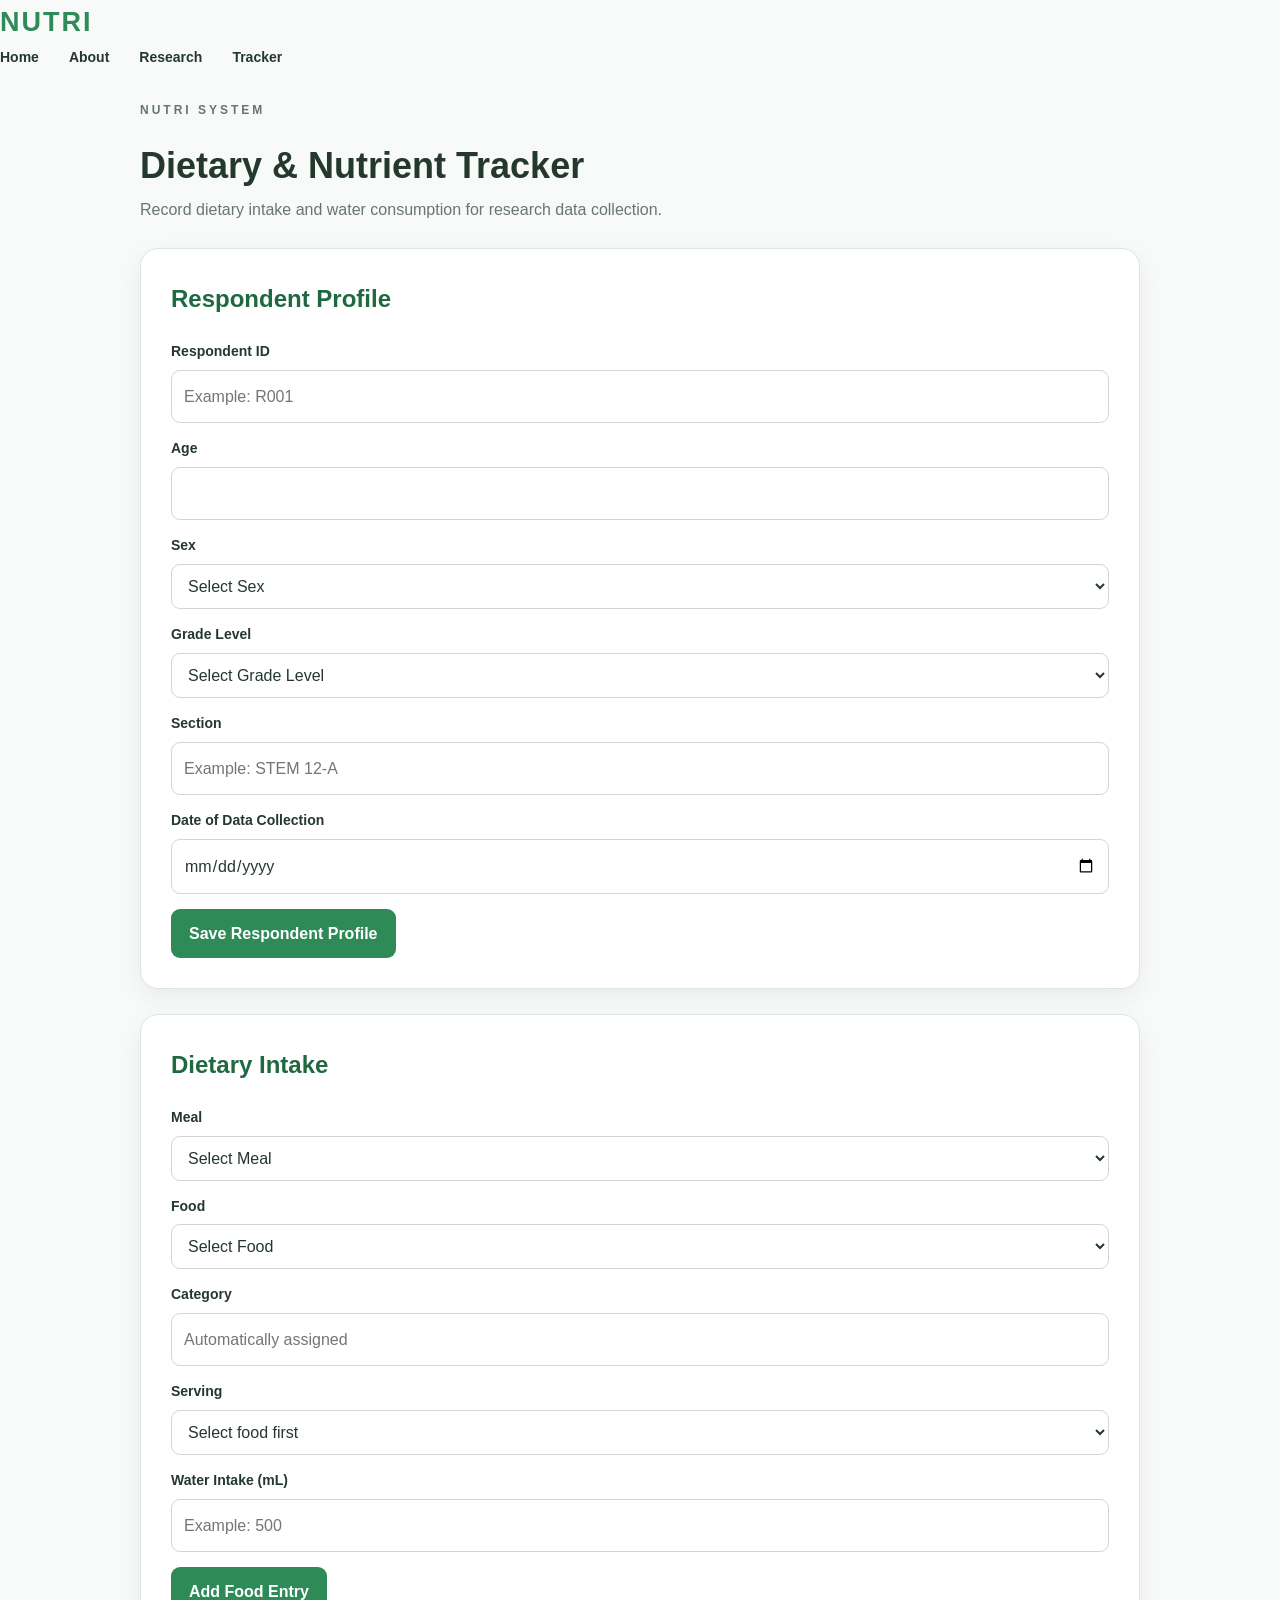
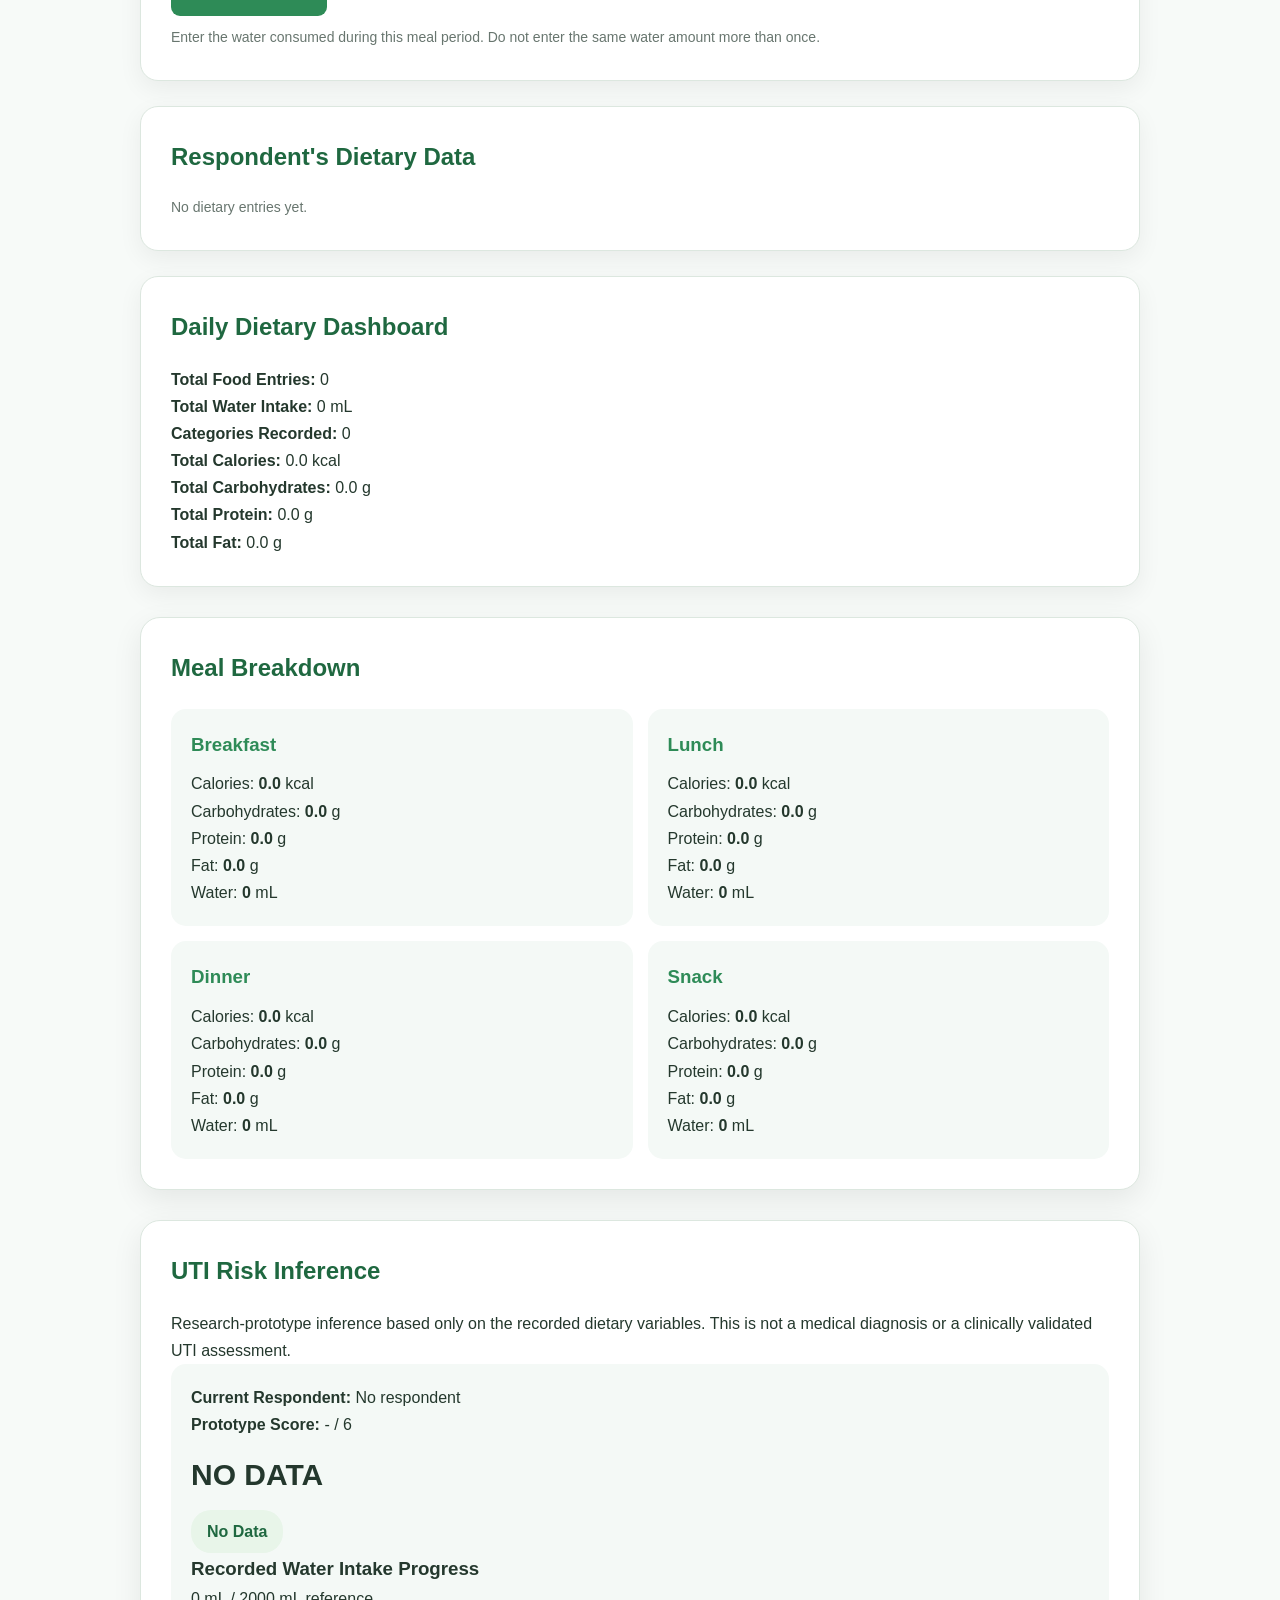
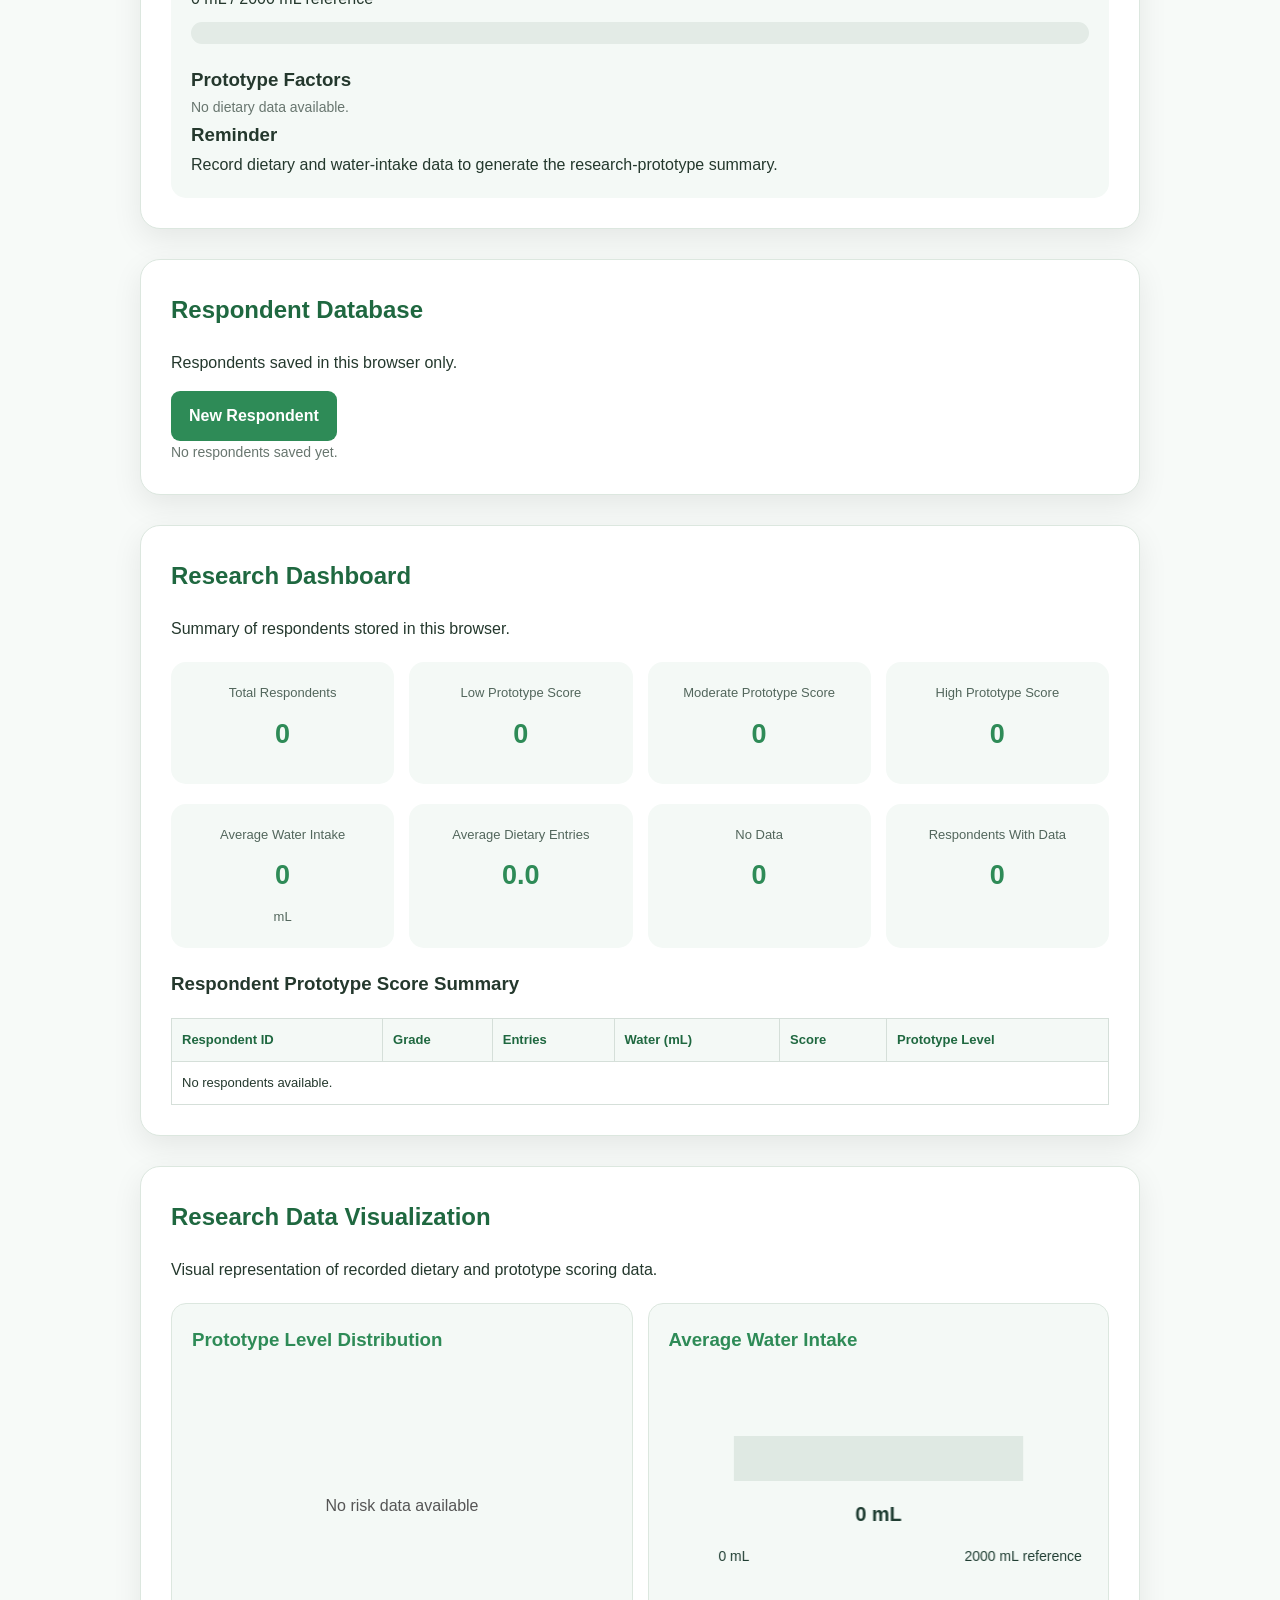
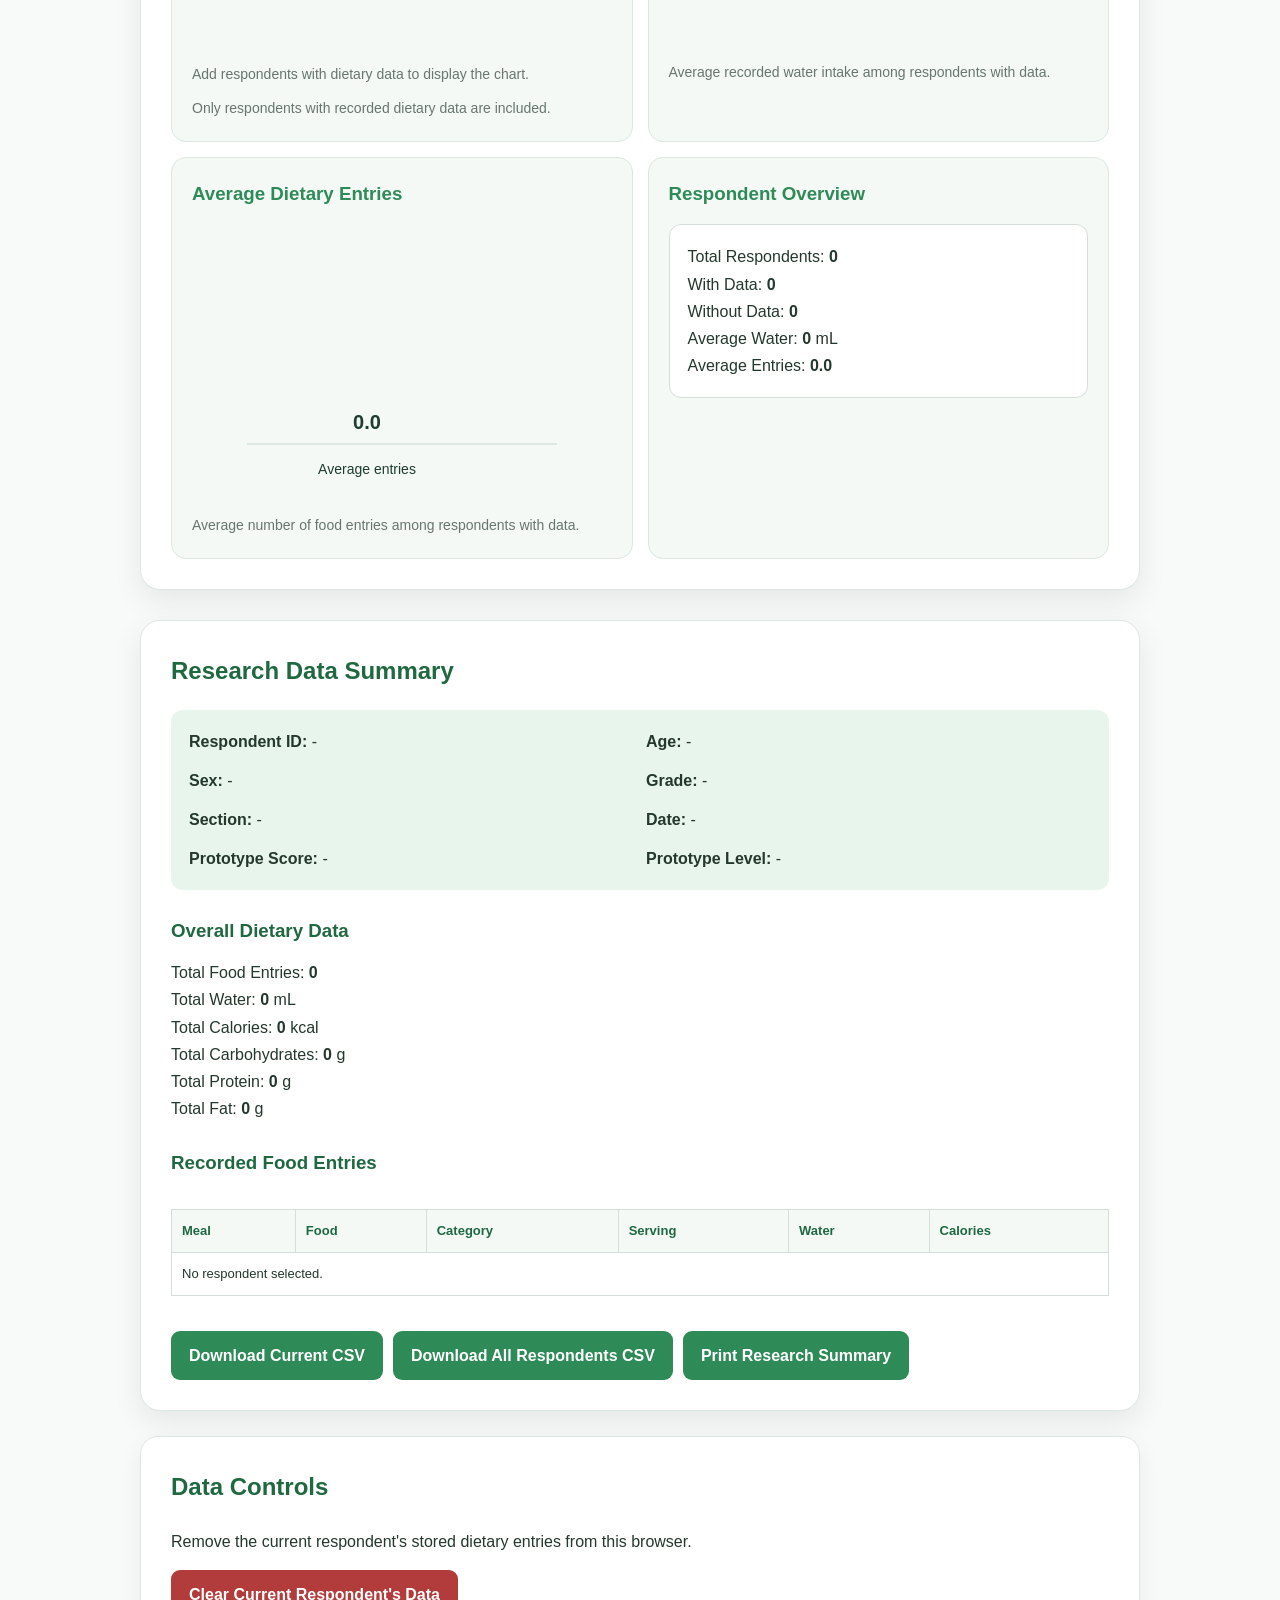
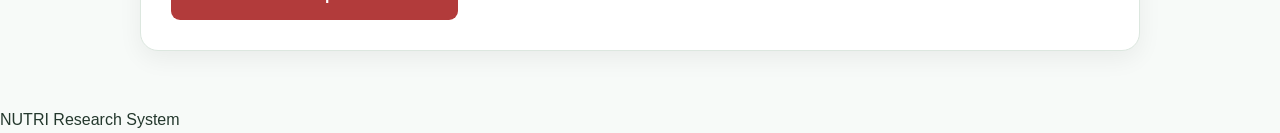
<file: tracker.html>
<!DOCTYPE html>
<html lang="en">
<head>
<meta charset="UTF-8">
<meta name="viewport" content="width=device-width, initial-scale=1.0">
<title>NUTRI - Tracker</title>
<link rel="stylesheet" href="style.css">

<style>
.database,
.risk-section,
.research-dashboard,
.visualization-section,
.meal-breakdown,
.research-summary {
    background-color: #fff;
    max-width: 1000px;
    margin: 30px auto 0;
    padding: 30px;
    border-radius: 20px;
    box-shadow: 0 10px 30px rgba(0,0,0,.08);
    box-sizing: border-box;
}

.tracker {
    padding: 30px 20px;
}

.tracker-form,
.entries,
.summary {
    max-width: 1000px;
    margin: 25px auto;
    padding: 30px;
    background: #fff;
    border-radius: 18px;
    box-shadow: 0 8px 24px rgba(0,0,0,.06);
    box-sizing: border-box;
}

.tracker-form label {
    display: block;
    margin: 14px 0 6px;
    font-weight: 600;
}

.tracker-form input,
.tracker-form select {
    width: 100%;
    padding: 12px;
    border: 1px solid #ccd8d0;
    border-radius: 9px;
    box-sizing: border-box;
    font: inherit;
}

.tracker button {
    cursor: pointer;
    border: 0;
    border-radius: 9px;
    padding: 11px 18px;
    margin-top: 15px;
    background: #2e8b57;
    color: #fff;
    font-weight: 600;
}

.tracker button:hover {
    filter: brightness(.92);
}

.risk-card,
.dashboard-card,
.respondent-card,
.meal-card,
.chart-card {
    background: #f4f9f6;
    padding: 20px;
    border-radius: 15px;
}

.risk-level {
    font-size: 30px;
    font-weight: 700;
    margin: 10px 0;
}

.risk-badge {
    display: inline-block;
    padding: 8px 16px;
    border-radius: 20px;
    background: #e8f5e9;
    font-weight: 700;
}

.risk-factor {
    background: #fff;
    border: 1px solid #d5dfd9;
    padding: 12px;
    border-radius: 10px;
    margin-top: 10px;
}

.progress-container {
    height: 22px;
    background: #e3ebe6;
    border-radius: 20px;
    overflow: hidden;
    margin-top: 10px;
}

.progress-bar {
    height: 100%;
    width: 0;
    background: #2e8b57;
    transition: width .3s;
}

.dashboard-grid {
    display: grid;
    grid-template-columns: repeat(4, 1fr);
    gap: 15px;
    margin: 20px 0;
}

.dashboard-card {
    text-align: center;
}

.dashboard-card h3 {
    font-size: 27px;
    margin: 7px 0;
    color: #2e8b57;
}

.dashboard-card p {
    margin: 0;
    color: #52665c;
}

.respondent-buttons {
    display: flex;
    gap: 10px;
    flex-wrap: wrap;
}

.respondent-buttons button {
    margin-top: 8px;
}

.danger-button {
    background: #b23b3b !important;
}

.secondary-button {
    background: #52665c !important;
}

.meal-grid,
.visualization-grid {
    display: grid;
    grid-template-columns: repeat(2, minmax(0, 1fr));
    gap: 15px;
    margin-top: 20px;
}

.meal-card h3,
.chart-card h3 {
    margin-top: 0;
    color: #2e8b57;
}

.research-dashboard table,
.research-summary table {
    width: 100%;
    border-collapse: collapse;
    margin-top: 18px;
}

.research-dashboard th,
.research-dashboard td,
.research-summary th,
.research-summary td {
    border: 1px solid #d5dfd9;
    padding: 10px;
    text-align: left;
}

.research-dashboard th,
.research-summary th {
    background: #f4f9f6;
}

.research-dashboard-wrapper {
    overflow-x: auto;
}

.chart-container {
    width: 100%;
    min-height: 260px;
    display: flex;
    justify-content: center;
    align-items: center;
}

canvas {
    max-width: 100%;
    height: auto;
}

.chart-note,
.no-data {
    color: #68766f;
    font-size: 14px;
}

.chart-legend {
    margin-top: 12px;
}

.legend-row {
    display: flex;
    justify-content: space-between;
    padding: 7px 0;
    border-bottom: 1px solid #d5dfd9;
}

.visualization-summary {
    background: #fff;
    border: 1px solid #d5dfd9;
    border-radius: 12px;
    padding: 18px;
}

.research-info {
    display: grid;
    grid-template-columns: repeat(2, minmax(0, 1fr));
    gap: 12px;
}

.food-entry {
    background: #f4f9f6;
    padding: 16px;
    border-radius: 12px;
    margin: 12px 0;
}

.export-buttons {
    display: flex;
    gap: 10px;
    flex-wrap: wrap;
    margin-top: 20px;
}

@media(max-width:800px) {
    .dashboard-grid {
        grid-template-columns: repeat(2, 1fr);
    }

    .meal-grid,
    .visualization-grid {
        grid-template-columns: 1fr;
    }
}

@media(max-width:500px) {
    .dashboard-grid,
    .research-info {
        grid-template-columns: 1fr;
    }

    .tracker-form,
    .entries,
    .summary,
    .database,
    .risk-section,
    .research-dashboard,
    .visualization-section,
    .meal-breakdown,
    .research-summary {
        padding: 20px;
    }
}

@media print {
    nav,
    .tracker-form,
    .entries,
    .summary,
    .database,
    .risk-section,
    .research-dashboard,
    .visualization-section,
    .export-buttons,
    footer {
        display: none !important;
    }

    .tracker {
        padding: 0;
    }

    .meal-breakdown,
    .research-summary {
        display: block !important;
        box-shadow: none;
        max-width: 100%;
        padding: 10px;
    }
}
</style>
</head>

<body>

<nav>
    <div class="logo">NUTRI</div>

    <div class="nav-links">
        <a href="index.html">Home</a>
        <a href="index.html#about">About</a>
        <a href="index.html#research">Research</a>
        <a href="tracker.html">Tracker</a>
    </div>
</nav>

<section class="tracker">

    <p class="small-title">NUTRI SYSTEM</p>

    <h1>Dietary &amp; Nutrient Tracker</h1>

    <p>
        Record dietary intake and water consumption for research data collection.
    </p>

    <!-- RESPONDENT PROFILE -->

    <div class="tracker-form">

        <h2>Respondent Profile</h2>

        <label for="respondentId">Respondent ID</label>
        <input
            id="respondentId"
            type="text"
            placeholder="Example: R001"
        >

        <label for="age">Age</label>
        <input
            id="age"
            type="number"
            min="1"
            max="100"
        >

        <label for="sex">Sex</label>

        <select id="sex">
            <option value="">Select Sex</option>
            <option>Male</option>
            <option>Female</option>
            <option>Prefer not to say</option>
        </select>

        <label for="gradeLevel">Grade Level</label>

        <select id="gradeLevel">
            <option value="">Select Grade Level</option>
            <option>Grade 11</option>
            <option>Grade 12</option>
        </select>

        <label for="section">Section</label>

        <input
            id="section"
            type="text"
            placeholder="Example: STEM 12-A"
        >

        <label for="dateCollected">Date of Data Collection</label>

        <input
            id="dateCollected"
            type="date"
        >

        <button type="button" onclick="saveRespondentProfile()">
            Save Respondent Profile
        </button>

        <p id="profileStatus" aria-live="polite"></p>

    </div>


    <!-- DIETARY INTAKE -->

    <div class="tracker-form">

        <h2>Dietary Intake</h2>

        <label for="meal">Meal</label>

        <select id="meal">
            <option value="">Select Meal</option>
            <option>Breakfast</option>
            <option>Lunch</option>
            <option>Dinner</option>
            <option>Snack</option>
        </select>

        <label for="food">Food</label>

        <select id="food" onchange="updateFoodOptions()">
            <option value="">Select Food</option>
            <option value="rice">Rice</option>
            <option value="egg">Egg</option>
            <option value="chicken">Chicken</option>
            <option value="vegetables">Vegetables</option>
            <option value="fruit">Fruit</option>
        </select>

        <label for="category">Category</label>

        <input
            id="category"
            type="text"
            readonly
            placeholder="Automatically assigned"
        >

        <label for="serving">Serving</label>

        <select id="serving">
            <option value="">Select food first</option>
        </select>

        <label for="waterIntake">Water Intake (mL)</label>

        <input
            id="waterIntake"
            type="number"
            min="0"
            step="1"
            placeholder="Example: 500"
        >

        <button type="button" onclick="addFood()">
            Add Food Entry
        </button>

        <p class="chart-note">
            Enter the water consumed during this meal period.
            Do not enter the same water amount more than once.
        </p>

    </div>


    <!-- DIETARY ENTRIES -->

    <div class="entries">

        <h2>Respondent's Dietary Data</h2>

        <div id="entriesList">
            <p class="no-data">No dietary entries yet.</p>
        </div>

    </div>


    <!-- DAILY DASHBOARD -->

    <div class="summary">

        <h2>Daily Dietary Dashboard</h2>

        <p>
            <strong>Total Food Entries:</strong>
            <span id="totalEntries">0</span>
        </p>

        <p>
            <strong>Total Water Intake:</strong>
            <span id="totalWater">0</span> mL
        </p>

        <p>
            <strong>Categories Recorded:</strong>
            <span id="totalCategories">0</span>
        </p>

        <p>
            <strong>Total Calories:</strong>
            <span id="totalCalories">0</span> kcal
        </p>

        <p>
            <strong>Total Carbohydrates:</strong>
            <span id="totalCarbs">0</span> g
        </p>

        <p>
            <strong>Total Protein:</strong>
            <span id="totalProtein">0</span> g
        </p>

        <p>
            <strong>Total Fat:</strong>
            <span id="totalFat">0</span> g
        </p>

    </div>


    <!-- MEAL BREAKDOWN -->

    <div class="meal-breakdown">

        <h2>Meal Breakdown</h2>

        <div class="meal-grid">

            <div class="meal-card">
                <h3>Breakfast</h3>

                <p>
                    Calories:
                    <strong id="breakfastCalories">0</strong> kcal
                </p>

                <p>
                    Carbohydrates:
                    <strong id="breakfastCarbs">0</strong> g
                </p>

                <p>
                    Protein:
                    <strong id="breakfastProtein">0</strong> g
                </p>

                <p>
                    Fat:
                    <strong id="breakfastFat">0</strong> g
                </p>

                <p>
                    Water:
                    <strong id="breakfastWater">0</strong> mL
                </p>
            </div>


            <div class="meal-card">
                <h3>Lunch</h3>

                <p>
                    Calories:
                    <strong id="lunchCalories">0</strong> kcal
                </p>

                <p>
                    Carbohydrates:
                    <strong id="lunchCarbs">0</strong> g
                </p>

                <p>
                    Protein:
                    <strong id="lunchProtein">0</strong> g
                </p>

                <p>
                    Fat:
                    <strong id="lunchFat">0</strong> g
                </p>

                <p>
                    Water:
                    <strong id="lunchWater">0</strong> mL
                </p>
            </div>


            <div class="meal-card">
                <h3>Dinner</h3>

                <p>
                    Calories:
                    <strong id="dinnerCalories">0</strong> kcal
                </p>

                <p>
                    Carbohydrates:
                    <strong id="dinnerCarbs">0</strong> g
                </p>

                <p>
                    Protein:
                    <strong id="dinnerProtein">0</strong> g
                </p>

                <p>
                    Fat:
                    <strong id="dinnerFat">0</strong> g
                </p>

                <p>
                    Water:
                    <strong id="dinnerWater">0</strong> mL
                </p>
            </div>


            <div class="meal-card">
                <h3>Snack</h3>

                <p>
                    Calories:
                    <strong id="snackCalories">0</strong> kcal
                </p>

                <p>
                    Carbohydrates:
                    <strong id="snackCarbs">0</strong> g
                </p>

                <p>
                    Protein:
                    <strong id="snackProtein">0</strong> g
                </p>

                <p>
                    Fat:
                    <strong id="snackFat">0</strong> g
                </p>

                <p>
                    Water:
                    <strong id="snackWater">0</strong> mL
                </p>
            </div>

        </div>

    </div>


    <!-- PROTOTYPE SCORING -->

    <div class="risk-section">

        <h2>UTI Risk Inference</h2>

        <p>
            Research-prototype inference based only on the recorded
            dietary variables. This is not a medical diagnosis or
            a clinically validated UTI assessment.
        </p>

        <div class="risk-card">

            <p>
                <strong>Current Respondent:</strong>
                <span id="riskRespondent">No respondent</span>
            </p>

            <p>
                <strong>Prototype Score:</strong>
                <span id="riskScore">-</span> / 6
            </p>

            <div id="riskLevel" class="risk-level">
                NO DATA
            </div>

            <span id="riskBadge" class="risk-badge">
                No Data
            </span>

            <h3>Recorded Water Intake Progress</h3>

            <p>
                <span id="waterProgressText">0</span> mL /
                2000 mL reference
            </p>

            <div class="progress-container">
                <div id="waterProgressBar" class="progress-bar"></div>
            </div>

            <h3>Prototype Factors</h3>

            <div id="riskFactors">
                <p class="no-data">No data available.</p>
            </div>

            <h3>Reminder</h3>

            <p id="healthReminder">
                Record dietary data to generate the research-prototype summary.
            </p>

        </div>

    </div>


    <!-- RESPONDENT DATABASE -->

    <div class="database">

        <h2>Respondent Database</h2>

        <p>Respondents saved in this browser only.</p>

        <button type="button" onclick="newRespondent()">
            New Respondent
        </button>

        <div id="respondentList"></div>

    </div>


    <!-- RESEARCH DASHBOARD -->

    <div class="research-dashboard">

        <h2>Research Dashboard</h2>

        <p>
            Summary of respondents stored in this browser.
        </p>

        <div class="dashboard-grid">

            <div class="dashboard-card">
                <p>Total Respondents</p>
                <h3 id="dashboardTotal">0</h3>
            </div>

            <div class="dashboard-card">
                <p>Low Prototype Score</p>
                <h3 id="dashboardLow">0</h3>
            </div>

            <div class="dashboard-card">
                <p>Moderate Prototype Score</p>
                <h3 id="dashboardModerate">0</h3>
            </div>

            <div class="dashboard-card">
                <p>High Prototype Score</p>
                <h3 id="dashboardHigh">0</h3>
            </div>

        </div>


        <div class="dashboard-grid">

            <div class="dashboard-card">
                <p>Average Water Intake</p>
                <h3 id="dashboardWater">0</h3>
                <p>mL</p>
            </div>

            <div class="dashboard-card">
                <p>Average Dietary Entries</p>
                <h3 id="dashboardEntries">0</h3>
            </div>

            <div class="dashboard-card">
                <p>No Data</p>
                <h3 id="dashboardNoData">0</h3>
            </div>

            <div class="dashboard-card">
                <p>Respondents With Data</p>
                <h3 id="dashboardWithData">0</h3>
            </div>

        </div>


        <h3>Respondent Prototype Score Summary</h3>

        <div class="research-dashboard-wrapper">

            <table>

                <thead>
                    <tr>
                        <th>Respondent ID</th>
                        <th>Grade</th>
                        <th>Entries</th>
                        <th>Water (mL)</th>
                        <th>Score</th>
                        <th>Prototype Level</th>
                    </tr>
                </thead>

                <tbody id="dashboardTableBody"></tbody>

            </table>

        </div>

    </div>


    <!-- VISUALIZATIONS -->

    <div class="visualization-section">

        <h2>Research Data Visualization</h2>

        <p>
            Visual representation of recorded dietary and prototype scoring data.
        </p>

        <div class="visualization-grid">

            <div class="chart-card">

                <h3>Prototype Level Distribution</h3>

                <div class="chart-container">
                    <canvas
                        id="riskChart"
                        width="420"
                        height="280"
                    ></canvas>
                </div>

                <div id="riskLegend" class="chart-legend"></div>

                <p class="chart-note">
                    Only respondents with recorded dietary data are included.
                </p>

            </div>


            <div class="chart-card">

                <h3>Average Water Intake</h3>

                <div class="chart-container">
                    <canvas
                        id="waterChart"
                        width="420"
                        height="280"
                    ></canvas>
                </div>

                <p class="chart-note">
                    Average recorded water intake among respondents with data.
                </p>

            </div>


            <div class="chart-card">

                <h3>Average Dietary Entries</h3>

                <div class="chart-container">
                    <canvas
                        id="entriesChart"
                        width="420"
                        height="280"
                    ></canvas>
                </div>

                <p class="chart-note">
                    Average number of food entries among respondents with data.
                </p>

            </div>


            <div class="chart-card">

                <h3>Respondent Overview</h3>

                <div class="visualization-summary">

                    <p>
                        Total Respondents:
                        <strong id="visualTotal">0</strong>
                    </p>

                    <p>
                        With Data:
                        <strong id="visualWithData">0</strong>
                    </p>

                    <p>
                        Without Data:
                        <strong id="visualNoData">0</strong>
                    </p>

                    <p>
                        Average Water:
                        <strong id="visualAverageWater">0</strong> mL
                    </p>

                    <p>
                        Average Entries:
                        <strong id="visualAverageEntries">0</strong>
                    </p>

                </div>

            </div>

        </div>

    </div>


    <!-- RESEARCH SUMMARY -->

    <div class="research-summary">

        <h2>Research Data Summary</h2>

        <div class="research-info">

            <div>
                <strong>Respondent ID:</strong>
                <span id="summaryRespondentId">-</span>
            </div>

            <div>
                <strong>Age:</strong>
                <span id="summaryAge">-</span>
            </div>

            <div>
                <strong>Sex:</strong>
                <span id="summarySex">-</span>
            </div>

            <div>
                <strong>Grade:</strong>
                <span id="summaryGrade">-</span>
            </div>

            <div>
                <strong>Section:</strong>
                <span id="summarySection">-</span>
            </div>

            <div>
                <strong>Date:</strong>
                <span id="summaryDate">-</span>
            </div>

            <div>
                <strong>Prototype Score:</strong>
                <span id="summaryRiskScore">-</span>
            </div>

            <div>
                <strong>Prototype Level:</strong>
                <span id="summaryRiskLevel">-</span>
            </div>

        </div>


        <h3>Overall Dietary Data</h3>

        <p>
            Total Food Entries:
            <strong id="summaryEntries">0</strong>
        </p>

        <p>
            Total Water:
            <strong id="summaryWater">0</strong> mL
        </p>

        <p>
            Total Calories:
            <strong id="summaryCalories">0</strong> kcal
        </p>

        <p>
            Total Carbohydrates:
            <strong id="summaryCarbs">0</strong> g
        </p>

        <p>
            Total Protein:
            <strong id="summaryProtein">0</strong> g
        </p>

        <p>
            Total Fat:
            <strong id="summaryFat">0</strong> g
        </p>


        <h3>Recorded Food Entries</h3>

        <div class="research-dashboard-wrapper">

            <table class="research-table">

                <thead>
                    <tr>
                        <th>Meal</th>
                        <th>Food</th>
                        <th>Category</th>
                        <th>Serving</th>
                        <th>Water</th>
                        <th>Calories</th>
                    </tr>
                </thead>

                <tbody id="researchTableBody"></tbody>

            </table>

        </div>


        <div class="export-buttons">

            <button type="button" onclick="downloadCSV()">
                Download Current CSV
            </button>

            <button type="button" onclick="downloadAllCSV()">
                Download All Respondents CSV
            </button>

            <button type="button" onclick="printResearchSummary()">
                Print Research Summary
            </button>

        </div>

    </div>


    <!-- DATA CONTROLS -->

    <div class="tracker-form">

        <h2>Data Controls</h2>

        <p>
            Remove the current respondent's stored dietary entries from this browser.
        </p>

        <button
            type="button"
            class="danger-button"
            onclick="clearCurrentData()"
        >
            Clear Current Respondent's Data
        </button>

    </div>

</section>


<footer>
    <p>NUTRI Research System</p>
</footer>


<script>
"use strict";

/* =====================================
   NUTRIENT DATABASE
===================================== */

// Approximate values per listed standard serving.
// Verify values against the nutrient reference selected for your study.

const nutrientDatabase = {

    rice: {
        name: "Rice",
        category: "Grain",
        calories: 205,
        carbohydrates: 45,
        protein: 4,
        fat: 0.4
    },

    egg: {
        name: "Egg",
        category: "Protein",
        calories: 78,
        carbohydrates: 0.6,
        protein: 6,
        fat: 5
    },

    chicken: {
        name: "Chicken",
        category: "Protein",
        calories: 239,
        carbohydrates: 0,
        protein: 27,
        fat: 14
    },

    vegetables: {
        name: "Vegetables",
        category: "Vegetable",
        calories: 50,
        carbohydrates: 10,
        protein: 2,
        fat: 0.5
    },

    fruit: {
        name: "Fruit",
        category: "Fruit",
        calories: 60,
        carbohydrates: 15,
        protein: 1,
        fat: 0.3
    }

};


const servingOptions = {

    rice: [
        { text: "½ cup", multiplier: 0.5 },
        { text: "1 cup", multiplier: 1 },
        { text: "1½ cups", multiplier: 1.5 },
        { text: "2 cups", multiplier: 2 }
    ],

    egg: [
        { text: "1 piece", multiplier: 1 },
        { text: "2 pieces", multiplier: 2 },
        { text: "3 pieces", multiplier: 3 }
    ],

    chicken: [
        { text: "1 piece", multiplier: 1 },
        { text: "2 pieces", multiplier: 2 },
        { text: "3 pieces", multiplier: 3 }
    ],

    vegetables: [
        { text: "½ cup", multiplier: 0.5 },
        { text: "1 cup", multiplier: 1 },
        { text: "1½ cups", multiplier: 1.5 },
        { text: "2 cups", multiplier: 2 }
    ],

    fruit: [
        { text: "1 piece", multiplier: 1 },
        { text: "2 pieces", multiplier: 2 },
        { text: "3 pieces", multiplier: 3 }
    ]

};


/* =====================================
   STORAGE AND VARIABLES
===================================== */

function readStoredRespondents() {

    try {

        const parsed = JSON.parse(
            localStorage.getItem("nutriRespondents") || "{}"
        );

        return parsed &&
            typeof parsed === "object" &&
            !Array.isArray(parsed)
            ? parsed
            : {};

    } catch (error) {

        console.error(
            "Could not read saved NUTRI data:",
            error
        );

        return {};

    }

}


let respondents = readStoredRespondents();

let currentRespondentId =
    localStorage.getItem("nutriCurrentRespondent") || "";

let entries = [];


function el(id) {
    return document.getElementById(id);
}


function setText(id, value) {
    el(id).textContent = value;
}


function safeNumber(value) {

    const number = Number(value);

    return Number.isFinite(number) ? number : 0;

}


function escapeHTML(value) {

    return String(value ?? "").replace(
        /[&<>"']/g,
        character => ({
            "&": "&amp;",
            "<": "&lt;",
            ">": "&gt;",
            '"': "&quot;",
            "'": "&#39;"
        }[character])
    );

}


function saveData() {

    try {

        localStorage.setItem(
            "nutriRespondents",
            JSON.stringify(respondents)
        );

        if (currentRespondentId) {

            localStorage.setItem(
                "nutriCurrentRespondent",
                currentRespondentId
            );

        } else {

            localStorage.removeItem(
                "nutriCurrentRespondent"
            );

        }

    } catch (error) {

        alert(
            "Unable to save data. Your browser storage may be full or unavailable."
        );

        console.error(error);

    }

}


/* =====================================
   RESPONDENT PROFILE
===================================== */

function saveRespondentProfile() {

    const id = el("respondentId").value.trim();

    const ageValue = el("age").value;

    const age = ageValue === "" ? "" : Number(ageValue);

    if (!id) {

        alert("Please enter a Respondent ID.");

        return;

    }

    if (
        ageValue !== "" &&
        (
            !Number.isInteger(age) ||
            age < 1 ||
            age > 100
        )
    ) {

        alert("Please enter a valid age from 1 to 100.");

        return;

    }

    const respondent = respondents[id] || {
        id,
        entries: []
    };

    if (!Array.isArray(respondent.entries)) {
        respondent.entries = [];
    }

    respondent.id = id;
    respondent.age = age;
    respondent.sex = el("sex").value;
    respondent.grade = el("gradeLevel").value;
    respondent.section = el("section").value.trim();
    respondent.date = el("dateCollected").value;

    respondents[id] = respondent;

    currentRespondentId = id;

    entries = respondent.entries;

    setText(
        "profileStatus",
        "Respondent profile saved successfully."
    );

    saveData();

    renderAll();

}


function loadRespondent(id) {

    const respondent = respondents[id];

    if (!respondent) {
        return;
    }

    currentRespondentId = id;

    entries = Array.isArray(respondent.entries)
        ? respondent.entries
        : [];

    el("respondentId").value = respondent.id || id;
    el("age").value = respondent.age ?? "";
    el("sex").value = respondent.sex || "";
    el("gradeLevel").value = respondent.grade || "";
    el("section").value = respondent.section || "";
    el("dateCollected").value = respondent.date || "";

    setText(
        "profileStatus",
        "Respondent loaded successfully."
    );

    saveData();

    renderAll();

}


function resetFoodForm() {

    el("meal").value = "";
    el("food").value = "";
    el("category").value = "";
    el("waterIntake").value = "";

    el("serving").innerHTML =
        '<option value="">Select food first</option>';

}


function newRespondent() {

    currentRespondentId = "";

    entries = [];

    localStorage.removeItem(
        "nutriCurrentRespondent"
    );

    [
        "respondentId",
        "age",
        "sex",
        "gradeLevel",
        "section",
        "dateCollected"
    ].forEach(id => {

        el(id).value = "";

    });

    resetFoodForm();

    setText(
        "profileStatus",
        "Ready for a new respondent."
    );

    renderAll();

}


/* =====================================
   FOOD OPTIONS
===================================== */

function updateFoodOptions() {

    const food = el("food").value;

    const serving = el("serving");

    serving.innerHTML = "";

    if (!food || !nutrientDatabase[food]) {

        el("category").value = "";

        serving.innerHTML =
            '<option value="">Select food first</option>';

        return;

    }

    el("category").value =
        nutrientDatabase[food].category;

    servingOptions[food].forEach(item => {

        const option = document.createElement("option");

        option.value = String(item.multiplier);

        option.textContent = item.text;

        serving.appendChild(option);

    });

}


/* =====================================
   ADD FOOD ENTRY
===================================== */

function addFood() {

    if (
        !currentRespondentId ||
        !respondents[currentRespondentId]
    ) {

        alert("Please save the respondent profile first.");

        return;

    }

    const meal = el("meal").value;

    const food = el("food").value;

    const serving = el("serving");

    const waterRaw = el("waterIntake").value;

    const water = waterRaw === ""
        ? 0
        : Number(waterRaw);


    if (!meal) {

        alert("Please select a meal.");

        return;

    }

    if (!food || !nutrientDatabase[food]) {

        alert("Please select a valid food.");

        return;

    }

    if (!serving.value) {

        alert("Please select a serving.");

        return;

    }

    if (!Number.isFinite(water) || water < 0) {

        alert("Please enter a valid non-negative water amount.");

        return;

    }

    const multiplier = Number(serving.value);

    const nutrient = nutrientDatabase[food];

    if (
        !Number.isFinite(multiplier) ||
        multiplier <= 0
    ) {

        alert("Please select a valid serving.");

        return;

    }

    const entry = {

        id: Date.now() + Math.floor(Math.random() * 1000),

        meal: meal,

        food: nutrient.name,

        foodKey: food,

        category: nutrient.category,

        serving: serving.options[
            serving.selectedIndex
        ].text,

        multiplier: multiplier,

        water: water,

        calories:
            nutrient.calories * multiplier,

        carbohydrates:
            nutrient.carbohydrates * multiplier,

        protein:
            nutrient.protein * multiplier,

        fat:
            nutrient.fat * multiplier,

        recordedAt: new Date().toISOString()

    };


    entries.push(entry);

    respondents[currentRespondentId].entries = entries;

    saveData();

    resetFoodForm();

    renderAll();

}


/* =====================================
   REMOVE ENTRY
===================================== */

function removeEntry(id) {

    entries = entries.filter(
        entry => Number(entry.id) !== Number(id)
    );

    if (
        currentRespondentId &&
        respondents[currentRespondentId]
    ) {

        respondents[currentRespondentId].entries = entries;

    }

    saveData();

    renderAll();

}


/* =====================================
   NUTRIENT TOTALS
===================================== */

function calculateTotalsForEntries(data) {

    return data.reduce(
        (total, entry) => {

            total.calories += safeNumber(entry.calories);

            total.carbs += safeNumber(entry.carbohydrates);

            total.protein += safeNumber(entry.protein);

            total.fat += safeNumber(entry.fat);

            total.water += safeNumber(entry.water);

            return total;

        },
        {
            calories: 0,
            carbs: 0,
            protein: 0,
            fat: 0,
            water: 0
        }
    );

}


function calculateTotals() {

    return calculateTotalsForEntries(entries);

}


/* =====================================
   RENDER FOOD ENTRIES
===================================== */

function renderEntries() {

    const container = el("entriesList");

    container.innerHTML = "";

    if (!entries.length) {

        container.innerHTML =
            '<p class="no-data">No dietary entries yet.</p>';

        return;

    }

    entries.forEach(entry => {

        const div = document.createElement("div");

        div.className = "food-entry";

        div.innerHTML = `
            <strong>${escapeHTML(entry.meal)}</strong><br>

            ${escapeHTML(entry.food)}<br>

            Category: ${escapeHTML(entry.category)}<br>

            Serving: ${escapeHTML(entry.serving)}<br>

            Calories:
            ${safeNumber(entry.calories).toFixed(1)} kcal<br>

            Carbohydrates:
            ${safeNumber(entry.carbohydrates).toFixed(1)} g<br>

            Protein:
            ${safeNumber(entry.protein).toFixed(1)} g<br>

            Fat:
            ${safeNumber(entry.fat).toFixed(1)} g<br>

            Water:
            ${safeNumber(entry.water)} mL
        `;

        const button = document.createElement("button");

        button.type = "button";

        button.className = "danger-button";

        button.textContent = "Remove";

        button.addEventListener(
            "click",
            () => removeEntry(entry.id)
        );

        div.appendChild(button);

        container.appendChild(div);

    });

}


/* =====================================
   DAILY DASHBOARD
===================================== */

function renderDashboard() {

    const totals = calculateTotals();

    setText("totalEntries", entries.length);

    setText("totalWater", totals.water);

    setText(
        "totalCategories",
        new Set(
            entries.map(entry => entry.category).filter(Boolean)
        ).size
    );

    setText(
        "totalCalories",
        totals.calories.toFixed(1)
    );

    setText(
        "totalCarbs",
        totals.carbs.toFixed(1)
    );

    setText(
        "totalProtein",
        totals.protein.toFixed(1)
    );

    setText(
        "totalFat",
        totals.fat.toFixed(1)
    );

}


/* =====================================
   MEAL BREAKDOWN
===================================== */

function renderMealBreakdown() {

    const meals = {

        Breakfast: "breakfast",

        Lunch: "lunch",

        Dinner: "dinner",

        Snack: "snack"

    };


    const totals = {};


    Object.keys(meals).forEach(meal => {

        totals[meal] = {

            calories: 0,

            carbs: 0,

            protein: 0,

            fat: 0,

            water: 0

        };

    });


    entries.forEach(entry => {

        if (!totals[entry.meal]) {
            return;
        }

        const meal = totals[entry.meal];

        meal.calories += safeNumber(entry.calories);

        meal.carbs += safeNumber(entry.carbohydrates);

        meal.protein += safeNumber(entry.protein);

        meal.fat += safeNumber(entry.fat);

        meal.water += safeNumber(entry.water);

    });


    Object.entries(meals).forEach(([meal, prefix]) => {

        const data = totals[meal];

        setText(
            prefix + "Calories",
            data.calories.toFixed(1)
        );

        setText(
            prefix + "Carbs",
            data.carbs.toFixed(1)
        );

        setText(
            prefix + "Protein",
            data.protein.toFixed(1)
        );

        setText(
            prefix + "Fat",
            data.fat.toFixed(1)
        );

        setText(
            prefix + "Water",
            data.water
        );

    });

}


/* =====================================
   PROTOTYPE SCORING
===================================== */

// Experimental research scoring rule only.
// This is NOT a validated UTI prediction model.

function calculateRisk(data = entries) {

    if (
        !Array.isArray(data) ||
        data.length === 0
    ) {

        return {

            score: 0,

            level: "NO DATA",

            water: 0,

            categoryCount: 0,

            mealCount: 0,

            factors: []

        };

    }


    let water = 0;

    const categories = new Set();

    const meals = new Set();


    data.forEach(entry => {

        water += safeNumber(entry.water);

        if (entry.category) {
            categories.add(entry.category);
        }

        if (entry.meal) {
            meals.add(entry.meal);
        }

    });


    let score = 0;

    const factors = [];


    if (water < 1000) {

        score += 2;

        factors.push(
            "Recorded water intake is below 1000 mL."
        );

    } else if (water < 2000) {

        score += 1;

        factors.push(
            "Recorded water intake is below the 2000 mL prototype reference."
        );

    }


    if (categories.size < 2) {

        score += 2;

        factors.push(
            "Fewer than two food categories were recorded."
        );

    } else if (categories.size < 4) {

        score += 1;

        factors.push(
            "Fewer than four food categories were recorded."
        );

    }


    if (meals.size < 2) {

        score += 2;

        factors.push(
            "Fewer than two meal periods were recorded."
        );

    } else if (meals.size < 3) {

        score += 1;

        factors.push(
            "Fewer than three meal periods were recorded."
        );

    }


    const level =
        score >= 5
            ? "HIGH"
            : score >= 3
                ? "MODERATE"
                : "LOW";


    return {

        score,

        level,

        water,

        categoryCount: categories.size,

        mealCount: meals.size,

        factors

    };

}


/* =====================================
   UPDATE PROTOTYPE INFERENCE
===================================== */

function updateRiskInference() {

    const risk = calculateRisk();

    setText(
        "riskRespondent",
        currentRespondentId || "No respondent"
    );

    setText(
        "riskScore",
        risk.level === "NO DATA"
            ? "-"
            : risk.score
    );

    setText("riskLevel", risk.level);

    setText(
        "riskBadge",
        risk.level === "NO DATA"
            ? "No Data"
            : risk.level + " Prototype Level"
    );

    setText(
        "waterProgressText",
        risk.water
    );

    el("waterProgressBar").style.width =
        Math.min(
            risk.water / 2000 * 100,
            100
        ) + "%";


    const factorContainer = el("riskFactors");

    factorContainer.innerHTML = "";


    if (risk.level === "NO DATA") {

        factorContainer.innerHTML =
            '<p class="no-data">No dietary data available.</p>';

        setText(
            "healthReminder",
            "Record dietary and water-intake data to generate the research-prototype summary."
        );

        return;

    }


    if (!risk.factors.length) {

        factorContainer.innerHTML =
            '<div class="risk-factor">No factors were flagged by the current prototype rules.</div>';

    } else {

        risk.factors.forEach(factor => {

            const div = document.createElement("div");

            div.className = "risk-factor";

            div.textContent = factor;

            factorContainer.appendChild(div);

        });

    }


    setText(
        "healthReminder",
        "This score summarizes only the variables entered into the prototype. It cannot determine whether a respondent has or will develop a UTI. Seek guidance from a qualified health professional for medical concerns."
    );

}


/* =====================================
   RESPONDENT DATABASE
===================================== */

function deleteRespondent(id) {

    if (!respondents[id]) {
        return;
    }

    const confirmed = confirm(
        "Delete this respondent and all of its stored dietary data?"
    );

    if (!confirmed) {
        return;
    }

    delete respondents[id];


    if (currentRespondentId === id) {

        currentRespondentId = "";

        entries = [];

        localStorage.removeItem(
            "nutriCurrentRespondent"
        );

    }

    saveData();

    renderAll();

}


function renderRespondentList() {

    const container = el("respondentList");

    container.innerHTML = "";

    const ids = Object.keys(respondents);


    if (!ids.length) {

        container.innerHTML =
            '<p class="no-data">No respondents saved yet.</p>';

        return;

    }


    ids.forEach(id => {

        const respondent = respondents[id];

        const data = Array.isArray(respondent.entries)
            ? respondent.entries
            : [];

        const risk = calculateRisk(data);

        const card = document.createElement("div");

        card.className = "respondent-card";


        card.innerHTML = `

            <h3>${escapeHTML(respondent.id || id)}</h3>

            <p>
                Age:
                ${escapeHTML(respondent.age || "-")}
            </p>

            <p>
                Grade:
                ${escapeHTML(respondent.grade || "-")}
            </p>

            <p>
                Section:
                ${escapeHTML(respondent.section || "-")}
            </p>

            <p>
                Dietary Entries:
                ${data.length}
            </p>

            <p>
                Prototype Level:
                <strong>${risk.level}</strong>
            </p>

        `;


        const actions = document.createElement("div");

        actions.className = "respondent-buttons";


        const open = document.createElement("button");

        open.type = "button";

        open.textContent = "Open";

        open.addEventListener(
            "click",
            () => loadRespondent(id)
        );


        const del = document.createElement("button");

        del.type = "button";

        del.className = "danger-button";

        del.textContent = "Delete";

        del.addEventListener(
            "click",
            () => deleteRespondent(id)
        );


        actions.append(open, del);

        card.appendChild(actions);

        container.appendChild(card);

    });

}


/* =====================================
   RESEARCH STATISTICS
===================================== */

function getResearchStats() {

    const ids = Object.keys(respondents);

    let low = 0;

    let moderate = 0;

    let high = 0;

    let noData = 0;

    let totalWater = 0;

    let totalEntries = 0;

    let withData = 0;


    ids.forEach(id => {

        const data = Array.isArray(respondents[id].entries)
            ? respondents[id].entries
            : [];

        const risk = calculateRisk(data);

        totalEntries += data.length;

        data.forEach(entry => {

            totalWater += safeNumber(entry.water);

        });


        if (risk.level === "LOW") {

            low++;

            withData++;

        } else if (risk.level === "MODERATE") {

            moderate++;

            withData++;

        } else if (risk.level === "HIGH") {

            high++;

            withData++;

        } else {

            noData++;

        }

    });


    return {

        total: ids.length,

        low,

        moderate,

        high,

        noData,

        totalWater,

        totalEntries,

        respondentsWithData: withData,

        averageWater: withData
            ? totalWater / withData
            : 0,

        averageEntries: withData
            ? totalEntries / withData
            : 0

    };

}


/* =====================================
   RESEARCH DASHBOARD
===================================== */

function renderResearchDashboard() {

    const stats = getResearchStats();

    setText("dashboardTotal", stats.total);

    setText("dashboardLow", stats.low);

    setText("dashboardModerate", stats.moderate);

    setText("dashboardHigh", stats.high);

    setText(
        "dashboardWater",
        stats.averageWater.toFixed(0)
    );

    setText(
        "dashboardEntries",
        stats.averageEntries.toFixed(1)
    );

    setText("dashboardNoData", stats.noData);

    setText(
        "dashboardWithData",
        stats.respondentsWithData
    );

    renderDashboardTable();

}


function renderDashboardTable() {

    const body = el("dashboardTableBody");

    body.innerHTML = "";

    const ids = Object.keys(respondents);


    if (!ids.length) {

        body.innerHTML =
            '<tr><td colspan="6">No respondents available.</td></tr>';

        return;

    }


    ids.forEach(id => {

        const respondent = respondents[id];

        const data = Array.isArray(respondent.entries)
            ? respondent.entries
            : [];

        const risk = calculateRisk(data);

        const water = calculateTotalsForEntries(data).water;

        const row = document.createElement("tr");


        [
            respondent.id || id,
            respondent.grade || "-",
            data.length,
            water,
            risk.level === "NO DATA" ? "-" : risk.score,
            risk.level
        ].forEach(value => {

            const cell = document.createElement("td");

            cell.textContent = String(value);

            row.appendChild(cell);

        });


        body.appendChild(row);

    });

}


/* =====================================
   VISUALIZATIONS
===================================== */

function renderVisualizations() {

    const stats = getResearchStats();

    setText("visualTotal", stats.total);

    setText(
        "visualWithData",
        stats.respondentsWithData
    );

    setText("visualNoData", stats.noData);

    setText(
        "visualAverageWater",
        stats.averageWater.toFixed(0)
    );

    setText(
        "visualAverageEntries",
        stats.averageEntries.toFixed(1)
    );


    drawRiskChart(
        stats.low,
        stats.moderate,
        stats.high
    );

    drawWaterChart(stats.averageWater);

    drawEntriesChart(stats.averageEntries);

}


function drawRiskChart(low, moderate, high) {

    const canvas = el("riskChart");

    const ctx = canvas.getContext("2d");

    ctx.clearRect(
        0,
        0,
        canvas.width,
        canvas.height
    );


    const values = [
        low,
        moderate,
        high
    ];

    const labels = [
        "Low",
        "Moderate",
        "High"
    ];

    const colors = [
        "#2e8b57",
        "#d99a2b",
        "#b23b3b"
    ];

    const total = values.reduce(
        (a, b) => a + b,
        0
    );


    const legend = el("riskLegend");


    if (!total) {

        ctx.font = "16px Arial";

        ctx.textAlign = "center";

        ctx.fillStyle = "#555";

        ctx.fillText(
            "No risk data available",
            210,
            140
        );

        legend.innerHTML =
            '<p class="no-data">Add respondents with dietary data to display the chart.</p>';

        return;

    }


    let angle = -Math.PI / 2;


    values.forEach((value, index) => {

        if (!value) {
            return;
        }

        const slice =
            value / total * Math.PI * 2;

        ctx.beginPath();

        ctx.moveTo(210, 140);

        ctx.arc(
            210,
            140,
            90,
            angle,
            angle + slice
        );

        ctx.closePath();

        ctx.fillStyle = colors[index];

        ctx.fill();

        angle += slice;

    });


    ctx.beginPath();

    ctx.arc(
        210,
        140,
        48,
        0,
        Math.PI * 2
    );

    ctx.fillStyle = "#fff";

    ctx.fill();


    ctx.fillStyle = "#1f3d32";

    ctx.font = "bold 20px Arial";

    ctx.textAlign = "center";

    ctx.textBaseline = "middle";

    ctx.fillText(
        total,
        210,
        140
    );


    legend.innerHTML = values.map(
        (value, index) => `

            <div class="legend-row">

                <span>${labels[index]}</span>

                <strong>
                    ${value}
                    (${(value / total * 100).toFixed(1)}%)
                </strong>

            </div>

        `
    ).join("");

}


function drawWaterChart(value) {

    const canvas = el("waterChart");

    const ctx = canvas.getContext("2d");

    ctx.clearRect(
        0,
        0,
        canvas.width,
        canvas.height
    );


    const x = 65;

    const y = 65;

    const width = 290;

    const height = 45;

    const progress = Math.min(
        value / 2000,
        1
    );


    ctx.fillStyle = "#dfe9e3";

    ctx.fillRect(
        x,
        y,
        width,
        height
    );


    ctx.fillStyle = "#2e8b57";

    ctx.fillRect(
        x,
        y,
        width * progress,
        height
    );


    ctx.fillStyle = "#1f3d32";

    ctx.textAlign = "center";

    ctx.font = "bold 20px Arial";

    ctx.fillText(
        value.toFixed(0) + " mL",
        210,
        150
    );


    ctx.font = "14px Arial";

    ctx.fillText(
        "0 mL",
        x,
        190
    );

    ctx.fillText(
        "2000 mL reference",
        x + width,
        190
    );

}


function drawEntriesChart(value) {

    const canvas = el("entriesChart");

    const ctx = canvas.getContext("2d");

    ctx.clearRect(
        0,
        0,
        canvas.width,
        canvas.height
    );


    const max = Math.max(
        10,
        Math.ceil(value) + 2
    );

    const x = 100;

    const base = 220;

    const height = Math.min(
        value / max * 150,
        150
    );


    ctx.strokeStyle = "#cbd8d1";

    ctx.beginPath();

    ctx.moveTo(55, base);

    ctx.lineTo(365, base);

    ctx.stroke();


    ctx.fillStyle = "#2e8b57";

    ctx.fillRect(
        x,
        base - height,
        150,
        height
    );


    ctx.fillStyle = "#1f3d32";

    ctx.textAlign = "center";

    ctx.font = "bold 20px Arial";

    ctx.fillText(
        value.toFixed(1),
        175,
        Math.max(25, base - height - 15)
    );


    ctx.font = "14px Arial";

    ctx.fillText(
        "Average entries",
        175,
        250
    );

}


/* =====================================
   RESEARCH SUMMARY
===================================== */

function renderResearchSummary() {

    const respondent = currentRespondentId
        ? respondents[currentRespondentId]
        : null;


    const ids = [

        "summaryRespondentId",

        "summaryAge",

        "summarySex",

        "summaryGrade",

        "summarySection",

        "summaryDate",

        "summaryRiskScore",

        "summaryRiskLevel"

    ];


    if (!respondent) {

        ids.forEach(id => setText(id, "-"));


        [
            "summaryEntries",
            "summaryWater",
            "summaryCalories",
            "summaryCarbs",
            "summaryProtein",
            "summaryFat"
        ].forEach(id => setText(id, "0"));


        el("researchTableBody").innerHTML =
            '<tr><td colspan="6">No respondent selected.</td></tr>';

        return;

    }


    const data = Array.isArray(respondent.entries)
        ? respondent.entries
        : [];

    const risk = calculateRisk(data);

    const totals = calculateTotalsForEntries(data);


    setText(
        "summaryRespondentId",
        respondent.id || "-"
    );

    setText(
        "summaryAge",
        respondent.age || "-"
    );

    setText(
        "summarySex",
        respondent.sex || "-"
    );

    setText(
        "summaryGrade",
        respondent.grade || "-"
    );

    setText(
        "summarySection",
        respondent.section || "-"
    );

    setText(
        "summaryDate",
        respondent.date || "-"
    );

    setText(
        "summaryRiskScore",
        risk.level === "NO DATA"
            ? "-"
            : risk.score
    );

    setText(
        "summaryRiskLevel",
        risk.level
    );


    setText(
        "summaryEntries",
        data.length
    );

    setText(
        "summaryWater",
        totals.water
    );

    setText(
        "summaryCalories",
        totals.calories.toFixed(1)
    );

    setText(
        "summaryCarbs",
        totals.carbs.toFixed(1)
    );

    setText(
        "summaryProtein",
        totals.protein.toFixed(1)
    );

    setText(
        "summaryFat",
        totals.fat.toFixed(1)
    );


    renderResearchTable(data);

}


function renderResearchTable(data) {

    const body = el("researchTableBody");

    body.innerHTML = "";


    if (!data.length) {

        body.innerHTML =
            '<tr><td colspan="6">No recorded food entries.</td></tr>';

        return;

    }


    data.forEach(entry => {

        const row = document.createElement("tr");


        [

            entry.meal,

            entry.food,

            entry.category,

            entry.serving,

            safeNumber(entry.water) + " mL",

            safeNumber(entry.calories).toFixed(1) + " kcal"

        ].forEach(value => {

            const cell = document.createElement("td");

            cell.textContent = String(value ?? "");

            row.appendChild(cell);

        });


        body.appendChild(row);

    });

}


/* =====================================
   CSV EXPORT
===================================== */

function csvEscape(value) {

    const text = String(value ?? "");

    return /[",\n\r]/.test(text)
        ? '"' + text.replace(/"/g, '""') + '"'
        : text;

}


function downloadTextFile(content, filename) {

    const blob = new Blob(
        ["\uFEFF", content],
        {
            type: "text/csv;charset=utf-8;"
        }
    );


    const url = URL.createObjectURL(blob);

    const link = document.createElement("a");

    link.href = url;

    link.download = filename;

    document.body.appendChild(link);

    link.click();

    link.remove();


    setTimeout(
        () => URL.revokeObjectURL(url),
        1000
    );

}


function buildCSV(rows) {

    const headers = [

        "Respondent ID",

        "Age",

        "Sex",

        "Grade",

        "Section",

        "Date",

        "Meal",

        "Food",

        "Category",

        "Serving",

        "Water (mL)",

        "Calories",

        "Carbohydrates",

        "Protein",

        "Fat",

        "Prototype Score",

        "Prototype Level"

    ];


    const lines = [

        headers.map(csvEscape).join(",")

    ];


    rows.forEach(({ respondent, entry, risk }) => {

        lines.push([

            respondent.id,

            respondent.age,

            respondent.sex,

            respondent.grade,

            respondent.section,

            respondent.date,

            entry.meal,

            entry.food,

            entry.category,

            entry.serving,

            entry.water,

            safeNumber(entry.calories).toFixed(1),

            safeNumber(entry.carbohydrates).toFixed(1),

            safeNumber(entry.protein).toFixed(1),

            safeNumber(entry.fat).toFixed(1),

            risk.level === "NO DATA" ? "" : risk.score,

            risk.level

        ].map(csvEscape).join(","));

    });


    return lines.join("\r\n");

}


function downloadCSV() {

    if (
        !currentRespondentId ||
        !respondents[currentRespondentId]
    ) {

        alert("Please select a respondent first.");

        return;

    }


    const respondent = respondents[currentRespondentId];

    const data = Array.isArray(respondent.entries)
        ? respondent.entries
        : [];

    const risk = calculateRisk(data);


    const rows = data.map(entry => ({

        respondent,

        entry,

        risk

    }));


    const filename =
        String(respondent.id || "Respondent")
            .replace(/[^\w-]/g, "_") +
        "_NUTRI_Data.csv";


    downloadTextFile(
        buildCSV(rows),
        filename
    );

}


function downloadAllCSV() {

    const rows = [];


    Object.values(respondents).forEach(respondent => {

        const data = Array.isArray(respondent.entries)
            ? respondent.entries
            : [];

        const risk = calculateRisk(data);


        data.forEach(entry => {

            rows.push({

                respondent,

                entry,

                risk

            });

        });

    });


    if (!Object.keys(respondents).length) {

        alert("There are no respondents to export.");

        return;

    }


    downloadTextFile(
        buildCSV(rows),
        "NUTRI_All_Respondents.csv"
    );

}


/* =====================================
   PRINT SUMMARY
===================================== */

function printResearchSummary() {

    window.print();

}


/* =====================================
   CLEAR CURRENT DATA
===================================== */

function clearCurrentData() {

    if (
        !currentRespondentId ||
        !respondents[currentRespondentId]
    ) {

        alert("No respondent is currently selected.");

        return;

    }


    const confirmed = confirm(
        "Clear all dietary entries for the current respondent? The profile will remain saved."
    );


    if (!confirmed) {
        return;
    }


    entries = [];

    respondents[currentRespondentId].entries = [];

    saveData();

    renderAll();

}


/* =====================================
   RENDER ALL COMPONENTS
===================================== */

function renderAll() {

    renderEntries();

    renderDashboard();

    renderMealBreakdown();

    updateRiskInference();

    renderRespondentList();

    renderResearchDashboard();

    renderResearchSummary();

    renderVisualizations();

}


/* =====================================
   LOAD SAVED RESPONDENT
===================================== */

function loadSavedCurrentRespondent() {

    if (
        currentRespondentId &&
        respondents[currentRespondentId]
    ) {

        loadRespondent(currentRespondentId);

        return;

    }


    const ids = Object.keys(respondents);


    if (ids.length) {

        loadRespondent(ids[0]);

    } else {

        renderAll();

    }

}


document.addEventListener(
    "DOMContentLoaded",
    loadSavedCurrentRespondent
);

</script>

</body>
</html>
</file>
<file: style.css>
/* =====================================
   NUTRI - MAIN STYLESHEET
   File: style.css
===================================== */

/* GLOBAL SETTINGS */

:root {
    --primary: #2e8b57;
    --primary-dark: #1f6840;
    --primary-light: #e8f5ed;
    --secondary: #d9eadf;
    --background: #f7faf8;
    --white: #ffffff;
    --text: #24382d;
    --muted: #68766f;
    --border: #dce7df;
    --danger: #b23b3b;
    --shadow: 0 10px 30px rgba(0, 0, 0, 0.07);
}

* {
    margin: 0;
    padding: 0;
    box-sizing: border-box;
}

html {
    scroll-behavior: smooth;
    scroll-padding-top: 90px;
}

body {
    font-family: Arial, Helvetica, sans-serif;
    background: var(--background);
    color: var(--text);
    line-height: 1.7;
}

a {
    text-decoration: none;
    color: inherit;
}

button,
input,
select,
textarea {
    font: inherit;
}

button {
    cursor: pointer;
}

img {
    max-width: 100%;
    display: block;
}


/* =====================================
   NAVIGATION
===================================== */

.navbar {
    width: 100%;
    min-height: 75px;
    padding: 15px 8%;
    display: flex;
    align-items: center;
    justify-content: space-between;
    background: var(--white);
    position: sticky;
    top: 0;
    z-index: 1000;
    box-shadow: 0 3px 15px rgba(0, 0, 0, 0.04);
    transition: 0.3s ease;
}

.navbar.scrolled {
    box-shadow: 0 5px 20px rgba(0, 0, 0, 0.1);
}

.logo {
    font-size: 27px;
    font-weight: 800;
    color: var(--primary);
    letter-spacing: 2px;
}

.nav-links {
    display: flex;
    align-items: center;
    gap: 30px;
}

.nav-links a {
    font-size: 14px;
    font-weight: 600;
    color: var(--text);
    transition: 0.3s;
}

.nav-links a:hover {
    color: var(--primary);
}

.menu-toggle {
    display: none;
    border: none;
    background: transparent;
    color: var(--primary);
    font-size: 25px;
}


/* =====================================
   BUTTONS
===================================== */

.primary-button {
    display: inline-block;
    padding: 13px 27px;
    background: var(--primary);
    color: var(--white);
    border-radius: 8px;
    font-size: 14px;
    font-weight: 700;
    transition: 0.3s ease;
    border: none;
}

.primary-button:hover {
    background: var(--primary-dark);
    transform: translateY(-3px);
}


/* =====================================
   HERO SECTION
===================================== */

.hero {
    min-height: 620px;
    padding: 100px 10%;
    display: flex;
    align-items: center;
    background:
        linear-gradient(
            110deg,
            rgba(20, 73, 45, 0.94),
            rgba(46, 139, 87, 0.78)
        ),
        url("https://images.unsplash.com/photo-1490645935967-10de6ba17061?auto=format&fit=crop&w=1800&q=85");

    background-size: cover;
    background-position: center;
    color: var(--white);
}

.hero-content {
    max-width: 720px;
}

.small-title {
    color: var(--primary);
    font-size: 12px;
    font-weight: 800;
    letter-spacing: 3px;
    margin-bottom: 15px;
}

.hero .small-title {
    color: #c8f0d4;
}

.hero h1 {
    font-size: clamp(38px, 6vw, 66px);
    line-height: 1.15;
    margin-bottom: 25px;
    font-weight: 800;
}

.hero h1 span {
    display: block;
    color: #b8ebc8;
}

.hero p:not(.small-title) {
    max-width: 620px;
    margin-bottom: 30px;
    font-size: 16px;
    color: #f0f8f2;
}


/* =====================================
   SECTION HEADINGS
===================================== */

.section-heading {
    text-align: center;
    margin-bottom: 45px;
}

.section-heading h2 {
    font-size: clamp(28px, 4vw, 40px);
    color: var(--text);
}

.section-heading p {
    margin-bottom: 10px;
}


/* =====================================
   ABOUT SECTION
===================================== */

.about-section {
    padding: 100px 12%;
    text-align: center;
    background: var(--white);
}

.about-section p:not(.small-title) {
    max-width: 850px;
    margin: 15px auto;
    color: var(--muted);
    font-size: 16px;
}


/* =====================================
   FEATURES SECTION
===================================== */

.features-section {
    padding: 100px 8%;
    background: var(--background);
}

.features-grid {
    display: grid;
    grid-template-columns: repeat(4, 1fr);
    gap: 22px;
}

.feature-card {
    background: var(--white);
    padding: 30px 25px;
    border-radius: 15px;
    box-shadow: var(--shadow);
    transition: 0.3s ease;
    border: 1px solid var(--border);
}

.feature-card:hover {
    transform: translateY(-8px);
    border-color: var(--primary);
}

.feature-icon {
    width: 48px;
    height: 48px;
    border-radius: 12px;
    background: var(--primary-light);
    color: var(--primary);
    display: flex;
    align-items: center;
    justify-content: center;
    font-weight: 800;
    margin-bottom: 20px;
}

.feature-card h3 {
    font-size: 18px;
    margin-bottom: 12px;
}

.feature-card p {
    font-size: 14px;
    color: var(--muted);
}


/* =====================================
   RESEARCH SECTION
===================================== */

.research-section {
    padding: 100px 10%;
    background: var(--primary-light);
}

.research-content {
    max-width: 850px;
    margin: auto;
    text-align: center;
}

.research-content h2 {
    font-size: clamp(28px, 4vw, 40px);
    margin-bottom: 20px;
}

.research-content p:not(.small-title) {
    color: var(--muted);
    margin-bottom: 18px;
}


/* =====================================
   HOW IT WORKS
===================================== */

.how-section {
    padding: 100px 8%;
    background: var(--white);
}

.steps-grid {
    display: grid;
    grid-template-columns: repeat(4, 1fr);
    gap: 20px;
}

.step-card {
    padding: 25px;
    background: var(--background);
    border-radius: 14px;
    border: 1px solid var(--border);
}

.step-card span {
    color: var(--primary);
    font-size: 30px;
    font-weight: 800;
}

.step-card h3 {
    font-size: 17px;
    margin: 10px 0;
}

.step-card p {
    font-size: 14px;
    color: var(--muted);
}


/* =====================================
   TRACKER CALLOUT
===================================== */

.tracker-callout {
    padding: 90px 10%;
    text-align: center;
    background: var(--primary);
    color: var(--white);
}

.tracker-callout h2 {
    font-size: 35px;
    margin-bottom: 15px;
}

.tracker-callout p {
    margin-bottom: 25px;
    color: #e8f5ed;
}

.tracker-callout .primary-button {
    background: var(--white);
    color: var(--primary);
}

.tracker-callout .primary-button:hover {
    background: var(--primary-light);
}


/* =====================================
   FOOTER
===================================== */

.footer {
    padding: 45px 10%;
    background: #173c29;
    color: var(--white);
    text-align: center;
}

.footer h2 {
    font-size: 28px;
    letter-spacing: 3px;
    margin-bottom: 8px;
}

.footer p {
    color: #d5e8dc;
    font-size: 14px;
}

.footer .copyright {
    margin-top: 20px;
    font-size: 12px;
}


/* =====================================
   TRACKER PAGE
===================================== */

.tracker {
    padding: 45px 5%;
}

.tracker > h1,
.tracker > p {
    max-width: 1000px;
    margin-left: auto;
    margin-right: auto;
}

.tracker > h1 {
    font-size: 36px;
    color: var(--text);
}

.tracker > p {
    color: var(--muted);
}


/* FORMS */

.tracker-form {
    max-width: 1000px;
    margin: 25px auto;
    padding: 30px;
    background: var(--white);
    border-radius: 18px;
    box-shadow: var(--shadow);
    border: 1px solid var(--border);
}

.tracker-form h2 {
    margin-bottom: 20px;
    color: var(--primary-dark);
}

.tracker-form label {
    display: block;
    margin: 14px 0 6px;
    font-size: 14px;
    font-weight: 700;
}

.tracker-form input,
.tracker-form select,
.tracker-form textarea {
    width: 100%;
    padding: 12px 14px;
    border: 1px solid var(--border);
    border-radius: 9px;
    background: var(--white);
    color: var(--text);
    outline: none;
}

.tracker-form input:focus,
.tracker-form select:focus,
.tracker-form textarea:focus {
    border-color: var(--primary);
    box-shadow: 0 0 0 3px rgba(46, 139, 87, 0.1);
}

.tracker-form button,
.tracker button {
    padding: 11px 18px;
    border: none;
    border-radius: 9px;
    background: var(--primary);
    color: var(--white);
    font-weight: 700;
    transition: 0.3s;
}

.tracker-form button:hover,
.tracker button:hover {
    background: var(--primary-dark);
}

.tracker .danger-button {
    background: var(--danger);
}

.tracker .secondary-button {
    background: #52665c;
}


/* TRACKER CONTENT BOXES */

.entries,
.summary,
.database,
.risk-section,
.research-dashboard,
.visualization-section,
.meal-breakdown,
.research-summary {
    max-width: 1000px;
    margin: 25px auto;
    padding: 30px;
    background: var(--white);
    border-radius: 18px;
    box-shadow: var(--shadow);
    border: 1px solid var(--border);
}

.entries h2,
.summary h2,
.database h2,
.risk-section h2,
.research-dashboard h2,
.visualization-section h2,
.meal-breakdown h2,
.research-summary h2 {
    margin-bottom: 18px;
    color: var(--primary-dark);
}


/* FOOD ENTRIES */

.food-entry {
    background: var(--primary-light);
    padding: 18px;
    border-radius: 12px;
    margin: 12px 0;
    border: 1px solid var(--border);
}

.food-entry button {
    margin-top: 12px;
}


/* RISK SECTION */

.risk-card {
    background: var(--primary-light);
    padding: 22px;
    border-radius: 15px;
}

.risk-level {
    font-size: 30px;
    font-weight: 800;
    margin: 12px 0;
}

.risk-badge {
    display: inline-block;
    padding: 8px 16px;
    border-radius: 30px;
    background: #dcefe2;
    color: var(--primary-dark);
    font-weight: 700;
}

.risk-factor {
    background: var(--white);
    border: 1px solid var(--border);
    padding: 13px;
    border-radius: 10px;
    margin-top: 10px;
}

.progress-container {
    width: 100%;
    height: 22px;
    background: #dce7df;
    border-radius: 20px;
    overflow: hidden;
    margin: 12px 0 20px;
}

.progress-bar {
    height: 100%;
    width: 0;
    background: var(--primary);
    transition: width 0.3s ease;
}


/* DASHBOARD */

.dashboard-grid {
    display: grid;
    grid-template-columns: repeat(4, 1fr);
    gap: 15px;
    margin: 20px 0;
}

.dashboard-card {
    background: var(--primary-light);
    padding: 20px;
    border-radius: 14px;
    text-align: center;
}

.dashboard-card h3 {
    font-size: 27px;
    color: var(--primary);
    margin: 8px 0;
}

.dashboard-card p {
    font-size: 13px;
    color: var(--muted);
}


/* MEAL BREAKDOWN */

.meal-grid {
    display: grid;
    grid-template-columns: repeat(2, 1fr);
    gap: 15px;
}

.meal-card {
    background: var(--primary-light);
    padding: 20px;
    border-radius: 14px;
}

.meal-card h3 {
    color: var(--primary-dark);
    margin-bottom: 10px;
}


/* RESPONDENT CARDS */

.respondent-card {
    padding: 20px;
    margin-top: 15px;
    border: 1px solid var(--border);
    border-radius: 14px;
    background: var(--background);
}

.respondent-card h3 {
    color: var(--primary-dark);
}

.respondent-buttons {
    display: flex;
    flex-wrap: wrap;
    gap: 10px;
}


/* TABLES */

.research-dashboard-wrapper {
    width: 100%;
    overflow-x: auto;
}

.research-dashboard table,
.research-summary table {
    width: 100%;
    border-collapse: collapse;
    margin-top: 18px;
    min-width: 550px;
}

.research-dashboard th,
.research-dashboard td,
.research-summary th,
.research-summary td {
    padding: 11px;
    border: 1px solid var(--border);
    text-align: left;
    font-size: 13px;
}

.research-dashboard th,
.research-summary th {
    background: var(--primary-light);
    color: var(--primary-dark);
}


/* VISUALIZATION */

.visualization-grid {
    display: grid;
    grid-template-columns: repeat(2, 1fr);
    gap: 18px;
}

.chart-card {
    background: var(--background);
    padding: 20px;
    border: 1px solid var(--border);
    border-radius: 15px;
}

.chart-card h3 {
    color: var(--primary-dark);
    margin-bottom: 15px;
}

.chart-container {
    width: 100%;
    min-height: 260px;
    display: flex;
    align-items: center;
    justify-content: center;
}

.chart-container canvas {
    max-width: 100%;
    height: auto;
}

.chart-legend {
    margin-top: 12px;
}

.legend-row {
    display: flex;
    justify-content: space-between;
    padding: 8px 0;
    border-bottom: 1px solid var(--border);
}

.visualization-summary {
    background: var(--white);
    padding: 18px;
    border-radius: 12px;
    border: 1px solid var(--border);
}


/* RESEARCH SUMMARY */

.research-info {
    display: grid;
    grid-template-columns: repeat(2, 1fr);
    gap: 15px;
    padding: 18px;
    background: var(--primary-light);
    border-radius: 12px;
}

.research-summary h3 {
    margin: 25px 0 12px;
    color: var(--primary-dark);
}

.export-buttons {
    display: flex;
    flex-wrap: wrap;
    gap: 10px;
    margin-top: 20px;
}


/* HELPER TEXT */

.no-data {
    color: var(--muted);
    font-size: 14px;
}

.chart-note {
    color: var(--muted);
    font-size: 12px;
    margin-top: 10px;
}


/* =====================================
   ANIMATIONS
===================================== */

.reveal {
    opacity: 0;
    transform: translateY(25px);
    transition: opacity 0.7s ease, transform 0.7s ease;
}

.reveal.visible {
    opacity: 1;
    transform: translateY(0);
}


/* =====================================
   RESPONSIVE DESIGN
===================================== */

@media (max-width: 1000px) {

    .features-grid,
    .steps-grid {
        grid-template-columns: repeat(2, 1fr);
    }

    .navbar {
        padding: 15px 5%;
    }

}

@media (max-width: 768px) {

    .navbar {
        position: sticky;
    }

    .menu-toggle {
        display: block;
    }

    .nav-links {
        display: none;
        position: absolute;
        top: 75px;
        left: 0;
        width: 100%;
        padding: 20px;
        background: var(--white);
        flex-direction: column;
        align-items: flex-start;
        gap: 18px;
        box-shadow: var(--shadow);
    }

    .nav-links.active {
        display: flex;
    }

    .hero {
        min-height: 550px;
        padding: 80px 7%;
    }

    .about-section,
    .features-section,
    .research-section,
    .how-section {
        padding: 70px 7%;
    }

    .dashboard-grid {
        grid-template-columns: repeat(2, 1fr);
    }

    .visualization-grid,
    .meal-grid {
        grid-template-columns: 1fr;
    }

}

@media (max-width: 500px) {

    .features-grid,
    .steps-grid,
    .dashboard-grid,
    .research-info {
        grid-template-columns: 1fr;
    }

    .hero h1 {
        font-size: 38px;
    }

    .tracker > h1 {
        font-size: 29px;
    }

    .tracker-form,
    .entries,
    .summary,
    .database,
    .risk-section,
    .research-dashboard,
    .visualization-section,
    .meal-breakdown,
    .research-summary {
        padding: 20px;
    }

    .export-buttons {
        flex-direction: column;
    }

    .export-buttons button {
        width: 100%;
    }

}


/* =====================================
   PRINT SETTINGS
===================================== */

@media print {

    .navbar,
    .footer,
    .tracker-form,
    .entries,
    .summary,
    .database,
    .risk-section,
    .research-dashboard,
    .visualization-section,
    .export-buttons,
    button {
        display: none !important;
    }

    body {
        background: white;
        color: black;
    }

    .tracker {
        padding: 0;
    }

    .meal-breakdown,
    .research-summary {
        display: block !important;
        max-width: 100%;
        box-shadow: none;
        border: none;
        padding: 10px;
        page-break-inside: avoid;
    }

    .research-summary table {
        min-width: 0;
    }

}
</file>
